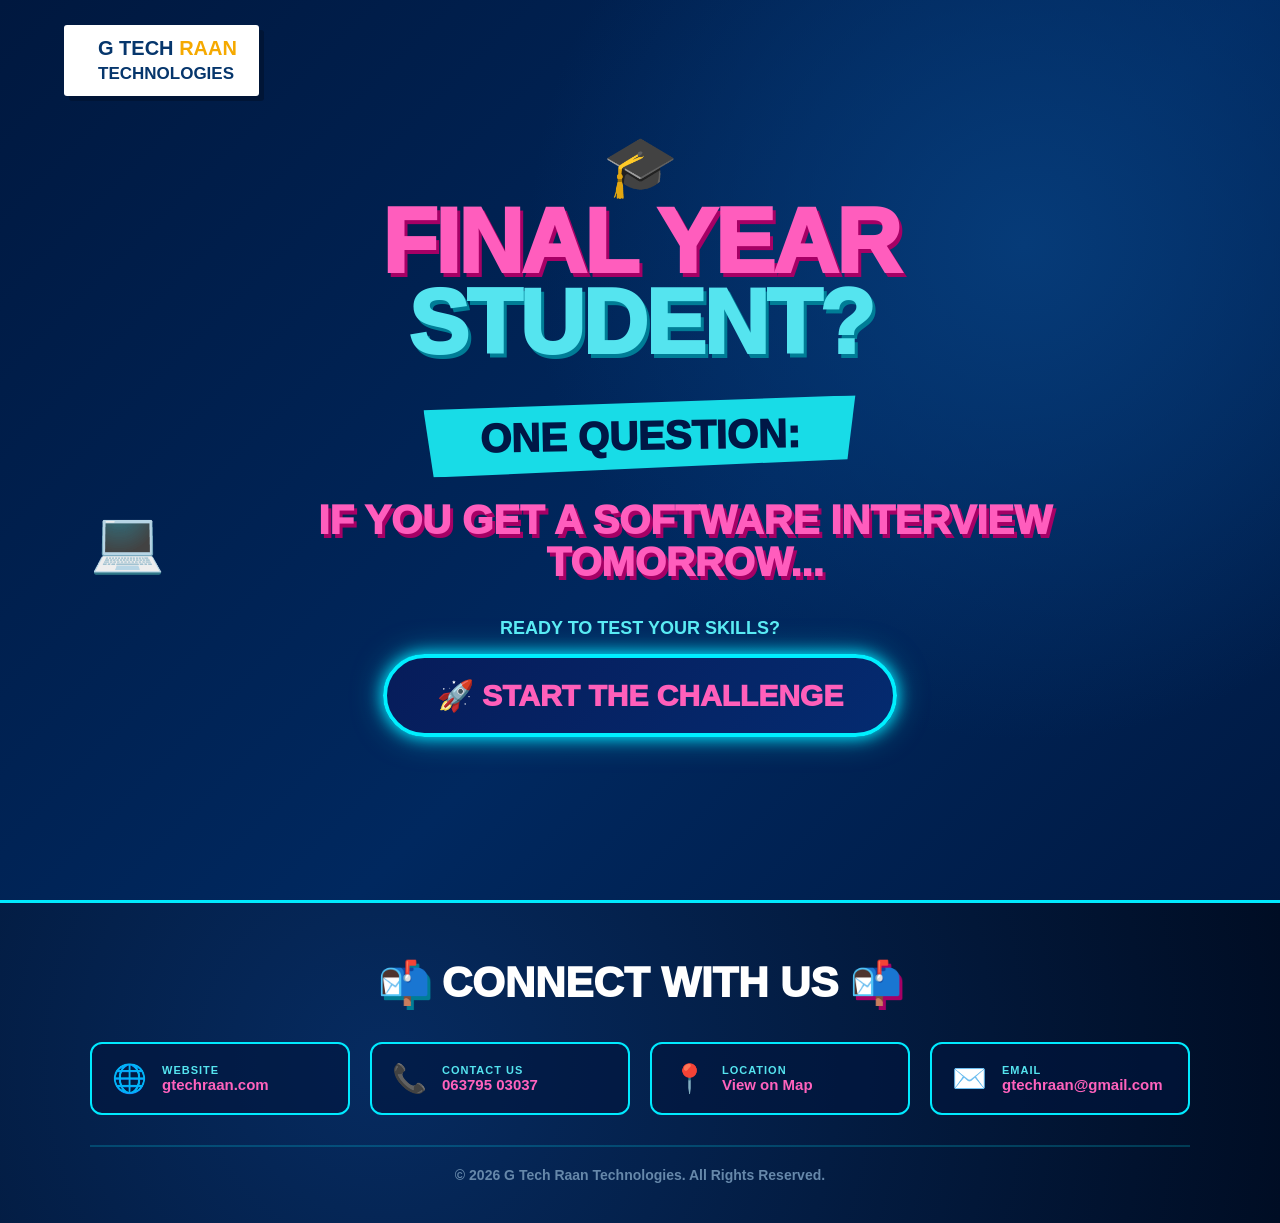
<file: index.html>
<!DOCTYPE html>
<html lang="en">

<head>
    <meta charset="UTF-8">
    <meta name="viewport" content="width=device-width, initial-scale=1.0">

    <title>G Tech Raan Technologies | IT Skill Challenge</title>

    <link rel="stylesheet" href="style.css">
</head>

<body>

    <!-- MAIN PAGE -->

    <div class="page">

        <!-- Header / Logo -->
        <header class="header">

            <div class="logo">
                <div class="logo-icon"></div>

                <div>
                    <div class="logo-name">
                        <span>G TECH</span>
                        <strong>RAAN</strong>
                    </div>

                    <div class="logo-subtitle">
                        TECHNOLOGIES
                    </div>
                </div>
            </div>

        </header>


        <!-- Hero Section -->

        <section class="hero">

            <div class="student-icon">🎓</div>

            <h2>
                <span class="pink">FINAL YEAR</span>
                <br>
                <span class="cyan">STUDENT?</span>
            </h2>

            <div class="one-question">
                ONE QUESTION:
            </div>

            <div class="interview">

                <div class="laptop">💻</div>

                <p>
                    <span class="pink">IF YOU GET A SOFTWARE</span>
                    <span class="pink">INTERVIEW</span>
                    <span class="pink"> TOMORROW...</span>
                </p>

            </div>



            <!-- Start Challenge -->

            <div class="start-section">

                <p class="start-label">
                    READY TO TEST YOUR SKILLS?
                </p>

                <button
                    class="start-button"
                    onclick="startChallenge()"
                >
                    🚀 START THE CHALLENGE
                </button>

            </div>

        </section>

    </div>

    <!-- ============================================ -->
    <!-- CONTACT INFO SECTION                        -->
    <!-- ============================================ -->

    <section class="contact-info-section">

        <div class="contact-container">

            <h2 class="contact-heading">
                <span class="cyan">📬</span> CONNECT WITH US <span class="pink">📬</span>
            </h2>

            <div class="contact-grid">

                <div class="contact-item">
                    <div class="contact-icon">🌐</div>
                    <div>
                        <div class="contact-label">Website</div>
                        <a href="https://gtechraan.com" target="_blank" class="contact-link">gtechraan.com</a>
                    </div>
                </div>

                <div class="contact-item">
                    <div class="contact-icon">📞</div>
                    <div>
                        <div class="contact-label">Contact Us</div>
                        <a href="tel:06379503037" class="contact-link">063795 03037</a>
                    </div>
                </div>

                <div class="contact-item">
                    <div class="contact-icon">📍</div>
                    <div>
                        <div class="contact-label">Location</div>
                        <a href="https://maps.app.goo.gl/K5QHPJwmhdSA6SvH7?g_st=ac" target="_blank" class="contact-link">View on Map</a>
                    </div>
                </div>

                <div class="contact-item">
                    <div class="contact-icon">✉️</div>
                    <div>
                        <div class="contact-label">Email</div>
                        <a href="mailto:gtechraan@gmail.com" class="contact-link">gtechraan@gmail.com</a>
                    </div>
                </div>

            </div>

            <div class="contact-footer">
                <p>&copy; 2026 G Tech Raan Technologies. All Rights Reserved.</p>
            </div>

        </div>

    </section>

    <script>
       function startChallenge() {
            // Reset any previous attempt so a returning student starts fresh
            sessionStorage.removeItem("quizFinished");
            sessionStorage.removeItem("studentSubmitted");
            sessionStorage.removeItem("quizScore");
            sessionStorage.removeItem("totalQuestions");
            sessionStorage.removeItem("timeUsed");

            // Clear in-progress markers so a new attempt doesn't resume old state
            sessionStorage.removeItem("quizInProgress");
            sessionStorage.removeItem("quizCurrentQuestion");
            sessionStorage.removeItem("quizTimeLeft");
            sessionStorage.removeItem("quizAnswers");

            window.location.href = "quiz.html";
        }
    </script>

</body>

</html>
</file>
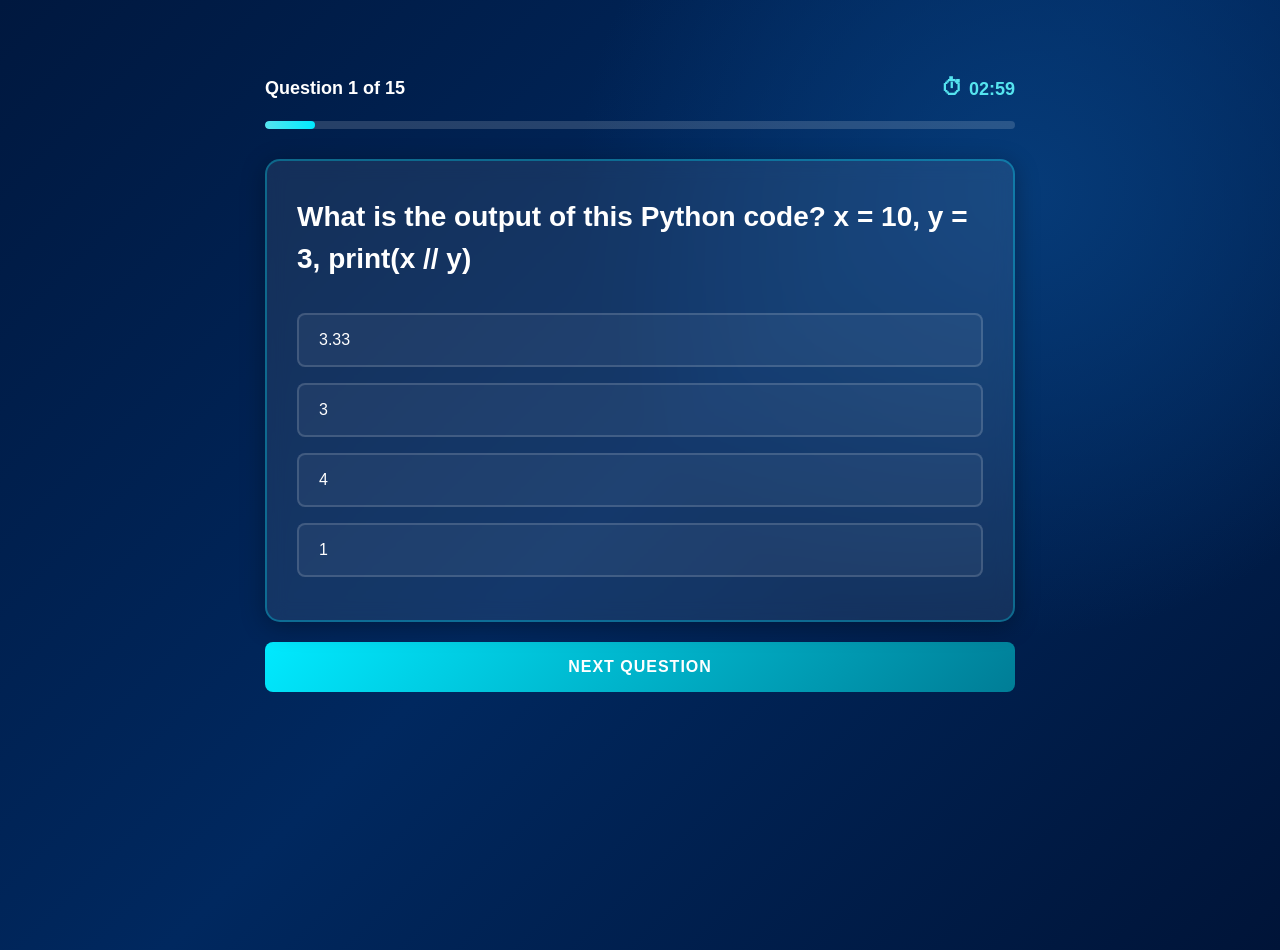
<file: quiz.html>
<!DOCTYPE html>
<html lang="en">
<head>
    <meta charset="UTF-8">
    <meta name="viewport" content="width=device-width, initial-scale=1.0">
    <title>IT Skill Challenge - Quiz</title>
    <link rel="stylesheet" href="style.css">
</head>

<body>

<div class="quiz-container">

    <div class="quiz-header">

        <div>
            <span id="questionNumber">Question 1 of 15</span>
        </div>

        <div class="timer">
            ⏱ <span id="timer">03:00</span>
        </div>

    </div>

    <div class="progress-container">
        <div id="progressBar"></div>
    </div>

    <div class="question-card">

        <h2 id="question"></h2>

        <div id="options"></div>

    </div>

    <button id="nextButton" class="next-btn" onclick="nextQuestion()">
        NEXT QUESTION
    </button>

</div>

<script>
    const questions = [
        {
            question: "What is the output of this Python code? x = 10, y = 3, print(x // y)",
            options: ["3.33", "3", "4", "1"],
            answer: 1
        },
        {
            question: "Which OOP concept allows a child class to acquire properties and methods of a parent class?",
            options: ["Encapsulation", "Polymorphism", "Inheritance", "Abstraction"],
            answer: 2
        },
        {
            question: "What is the main purpose of exception handling?",
            options: ["To increase program speed", "To handle runtime errors gracefully", "To create user interfaces", "To store database records"],
            answer: 1
        },
        {
            question: "Which SQL clause is used to filter rows based on a condition?",
            options: ["ORDER BY", "WHERE", "GROUP BY", "JOIN"],
            answer: 1
        },
        {
            question: "Which JOIN returns only rows that have matching values in both tables?",
            options: ["LEFT JOIN", "RIGHT JOIN", "FULL JOIN", "INNER JOIN"],
            answer: 3
        },
        {
            question: "What does SELECT MAX(Salary) FROM Employee return?",
            options: ["The lowest salary", "The average salary", "The highest salary", "The total salary"],
            answer: 2
        },
        {
            question: "What is the main purpose of a primary key?",
            options: ["To sort records", "To uniquely identify each row", "To delete duplicate tables", "To connect two databases"],
            answer: 1
        },
        {
            question: "A password must contain between 8 and 12 characters. Which set is best for boundary-value testing?",
            options: ["1, 5, 15, 20", "7, 8, 12, 13", "8, 9, 10, 11", "5, 10, 15, 20"],
            answer: 1
        },
        {
            question: "A developer fixes a reported defect. What should the tester primarily perform first?",
            options: ["Delete the defect", "Retest the specific defect", "Perform load testing", "Rewrite the test cases"],
            answer: 1
        },
        {
            question: "Which testing is performed after a change to ensure existing functionality still works?",
            options: ["Regression Testing", "Smoke Testing", "Performance Testing", "Usability Testing"],
            answer: 0
        },
        {
            question: "Which HTTP method is generally used to retrieve data from a server?",
            options: ["POST", "PUT", "GET", "DELETE"],
            answer: 2
        },
        {
            question: "What does HTTP status code 404 generally indicate?",
            options: ["Successful request", "Unauthorized request", "Server error", "Resource not found"],
            answer: 3
        },
        {
            question: "A developer has committed changes locally and wants to upload them to a remote GitHub repository. Which command should be used?",
            options: ["git pull", "git fetch", "git push", "git clone"],
            answer: 2
        },
        {
            question: "A company wants employees to use an application through a web browser without managing the underlying software infrastructure. Which cloud model fits best?",
            options: ["IaaS", "PaaS", "SaaS", "On-premises"],
            answer: 2
        },
        {
            question: "A program takes 2 seconds to process 100 records. Assuming linear scaling, how long will it take to process 500 records?",
            options: ["4 seconds", "6 seconds", "10 seconds", "20 seconds"],
            answer: 2
        }
    ];

    let currentQuestion = 0;
    let score = 0;
    let timeLeft = 180;
    let timerInterval = null;
    let answers = new Array(questions.length).fill(null);

    function loadQuestion() {
        const q = questions[currentQuestion];
        document.getElementById("questionNumber").textContent = `Question ${currentQuestion + 1} of ${questions.length}`;
        document.getElementById("question").textContent = q.question;

        const optionsContainer = document.getElementById("options");
        optionsContainer.innerHTML = "";

        q.options.forEach((option, index) => {
            const button = document.createElement("button");
            button.className = "option";
            button.textContent = option;
            button.onclick = function() {
                selectAnswer(index);
            };
            optionsContainer.appendChild(button);
        });

        updateProgress();
    }

    function selectAnswer(index) {
        const optionButtons = document.querySelectorAll(".option");
        optionButtons.forEach(button => {
            button.classList.remove("selected");
        });
        optionButtons[index].classList.add("selected");
        answers[currentQuestion] = index;
        saveQuizState();
    }

    function nextQuestion() {
        if (answers[currentQuestion] === null) {
            alert("Please select an answer before continuing.");
            return;
        }

        currentQuestion++;
        saveQuizState();
        if (currentQuestion >= questions.length) {
            finishQuiz();
            return;
        }
        loadQuestion();
    }

    function calculateScore() {
        score = 0;
        for (let i = 0; i < questions.length; i++) {
            if (answers[i] === questions[i].answer) {
                score++;
            }
        }
        return score;
    }

    function startTimer() {
        timerInterval = setInterval(function() {
            timeLeft--;
            saveQuizState();
            updateTimer();
            if (timeLeft <= 0) {
                clearInterval(timerInterval);
                finishQuiz();
            }
        }, 1000);
    }

    function updateTimer() {
        const minutes = Math.floor(timeLeft / 60);
        const seconds = timeLeft % 60;
        document.getElementById("timer").textContent =
            `${String(minutes).padStart(2, "0")}:${String(seconds).padStart(2, "0")}`;
    }

    function updateProgress() {
        const percentage = ((currentQuestion + 1) / questions.length) * 100;
        document.getElementById("progressBar").style.width = percentage + "%";
    }

       function finishQuiz() {
        if (timerInterval) {
            clearInterval(timerInterval);
        }
        calculateScore();
        sessionStorage.setItem("quizScore", score);
        sessionStorage.setItem("totalQuestions", questions.length);
        sessionStorage.setItem("timeUsed", 180 - timeLeft);
        sessionStorage.setItem("quizFinished", "true");

        // Clear in-progress markers so Back can never re-enter the quiz
        sessionStorage.removeItem("quizInProgress");
        sessionStorage.removeItem("quizCurrentQuestion");
        sessionStorage.removeItem("quizTimeLeft");
        sessionStorage.removeItem("quizAnswers");

        // replace() removes quiz.html from history after finishing
        window.location.replace("result.html");
    }

    function saveQuizState() {
        sessionStorage.setItem("quizInProgress", "true");
        sessionStorage.setItem("quizCurrentQuestion", currentQuestion);
        sessionStorage.setItem("quizTimeLeft", timeLeft);
        sessionStorage.setItem("quizAnswers", JSON.stringify(answers));
    }

    function restoreQuizState() {
        currentQuestion = Number(sessionStorage.getItem("quizCurrentQuestion")) || 0;
        timeLeft        = Number(sessionStorage.getItem("quizTimeLeft")) || 180;
        const saved     = sessionStorage.getItem("quizAnswers");
        answers         = saved ? JSON.parse(saved) : new Array(questions.length).fill(null);

        // If they somehow finished all questions but flag wasn't set, force finish
        if (currentQuestion >= questions.length) {
            finishQuiz();
        }
    }

    // ---- ENTRY LOGIC ----
    const quizAlreadyFinished = sessionStorage.getItem("quizFinished") === "true";
    const quizInProgress     = sessionStorage.getItem("quizInProgress") === "true";

    if (quizAlreadyFinished) {
        // Finished the quiz — never show questions again, go to form
        window.location.replace("result.html");
    } else if (quizInProgress) {
        // Returning mid-quiz (browser Back) — restore exact state
        restoreQuizState();
        loadQuestion();
        startTimer();
    } else {
        // Brand new attempt
        currentQuestion = 0;
        timeLeft = 180;
        answers = new Array(questions.length).fill(null);
        saveQuizState();
        loadQuestion();
        startTimer();
    }
</script>

</body>
</html>
</file>
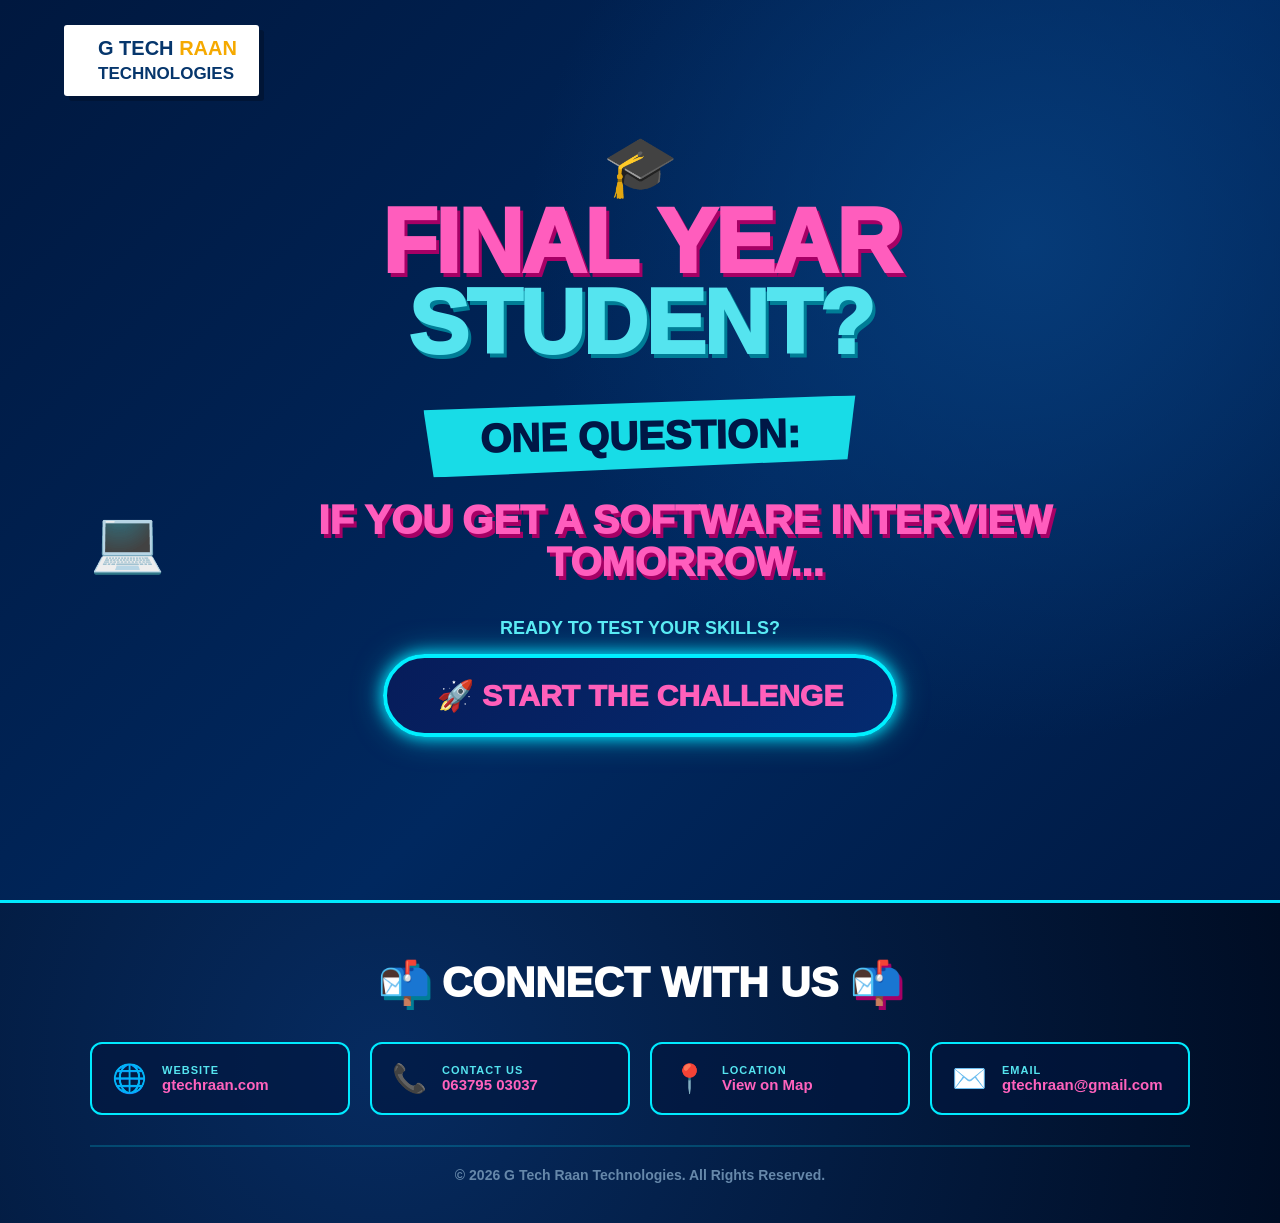
<file: result.html>
<!DOCTYPE html>
<html lang="en">
<head>
    <meta charset="UTF-8">
    <meta name="viewport" content="width=device-width, initial-scale=1.0">
    <title>Get Your Result</title>
    <link rel="stylesheet" href="style.css">
</head>

<body>

<div class="form-container">

    <h1>🎯 Challenge Completed!</h1>

    <p>
        Enter your details below to unlock your IT Skill Score.
    </p>

    <form id="studentForm">

        <input
            type="text"
            id="name"
            placeholder="Full Name *"
            required
        >

        <input
            type="tel"
            id="mobile"
            placeholder="Mobile Number *"
            pattern="[0-9]{10}"
            required
        >

        <input
            type="email"
            id="email"
            placeholder="Email Address *"
            required
        >

        <input
            type="text"
            id="college"
            placeholder="College Name *"
            required
        >

        <input
            type="text"
            id="department"
            placeholder="Department *"
            required
        >

        <select id="graduation" required>
            <option value="">Select Graduation Year</option>
            <option>2026</option>
            <option>2027</option>
            <option>2028</option>
            <option>2029</option>
        </select>

        <button type="submit" class="submit-btn">
            UNLOCK MY SCORE
        </button>

    </form>

    <div id="message"></div>

</div>

<script>
    // Replace with your Google Apps Script URL when ready
    const GOOGLE_SCRIPT_URL = "https://script.google.com/macros/s/AKfycbxVECvPIRG3tjBimKsPMuKSPLeHH2o-MMG2mCJCLRVTEBhNF_hXm90XVCj6oOFeivwtIQ/exec";
 // ---- GUARD 1: Only allow access if quiz was actually finished ----
    if (sessionStorage.getItem("quizFinished") !== "true") {
        window.location.replace("index.html");
    }

    // ---- GUARD 2: If already submitted, don't let them resubmit ----
    if (sessionStorage.getItem("studentSubmitted") === "true") {
        window.location.replace("score.html");
    }
    document.getElementById("studentForm").addEventListener("submit", async function(event) {
        event.preventDefault();

        const button = document.querySelector(".submit-btn");
        button.disabled = true;
        button.textContent = "SUBMITTING...";

        const score = sessionStorage.getItem("quizScore");
        const total = sessionStorage.getItem("totalQuestions");
        const timeUsed = sessionStorage.getItem("timeUsed");

        const studentData = {
            name: document.getElementById("name").value.trim(),
            mobile: document.getElementById("mobile").value.trim(),
            email: document.getElementById("email").value.trim(),
            college: document.getElementById("college").value.trim(),
            department: document.getElementById("department").value.trim(),
            graduation: document.getElementById("graduation").value,
            score: score,
            total: total,
            timeUsed: timeUsed,
            submittedAt: new Date().toLocaleString()
        };

        try {
            await fetch(GOOGLE_SCRIPT_URL, {
                method: "POST",
                mode: "no-cors",
                headers: {
                    "Content-Type": "text/plain;charset=utf-8"
                },
                body: JSON.stringify(studentData)
            });
    

            // For now, just store in session and proceed
            sessionStorage.setItem("studentSubmitted", "true");
            window.location.href = "score.html";

        } catch (error) {
            console.error(error);
            button.disabled = false;
            button.textContent = "UNLOCK MY SCORE";
            document.getElementById("message").textContent = "Something went wrong. Please try again.";
        }
    });
</script>

</body>
</html>
</file>
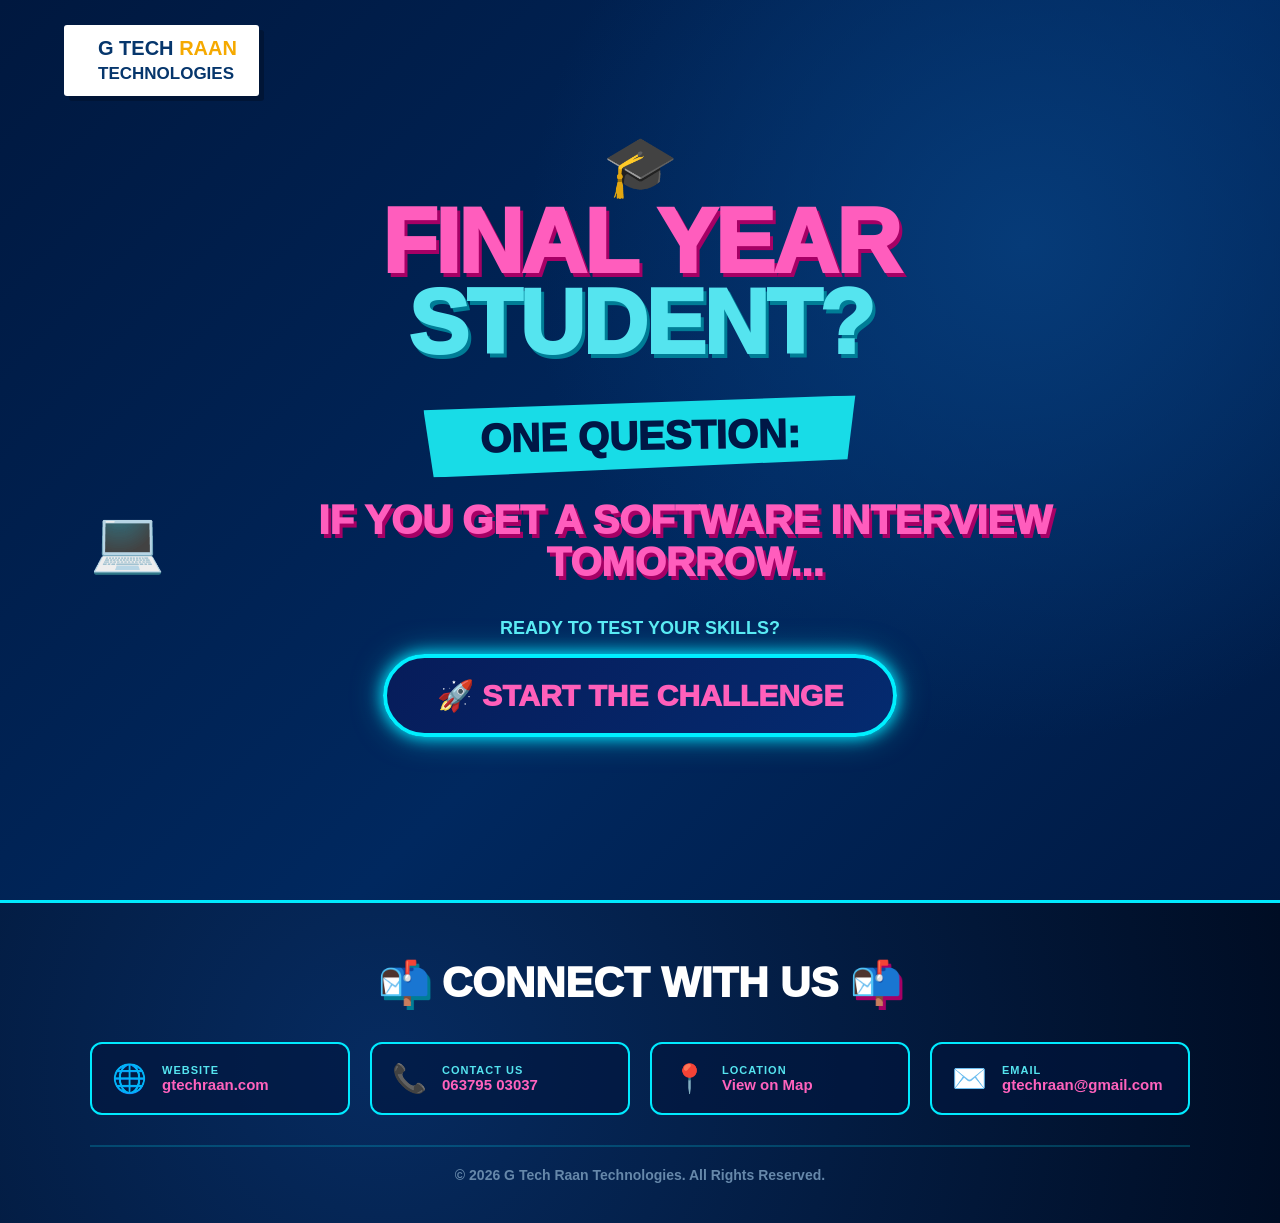
<file: score.html>
<!DOCTYPE html>
<html lang="en">
<head>
    <meta charset="UTF-8">
    <meta name="viewport" content="width=device-width, initial-scale=1.0">
    <title>Your IT Skill Score</title>
    <link rel="stylesheet" href="style.css">
</head>

<body>

<div class="score-container">

    <div class="success-icon">🏆</div>

    <h1>Your IT Skill Score</h1>

    <div class="score-number">
        <span id="score">0</span>
        /
        <span id="total">15</span>
    </div>

    <h2 id="level"></h2>

    <p id="message"></p>

    <button class="whatsapp-btn" onclick="openWhatsApp()">
        📱 GET MY LEARNING ROADMAP
    </button>

</div>

<script>
    const submitted = sessionStorage.getItem("studentSubmitted");

    // Security check: Don't show score if student hasn't submitted the form
   if (submitted !== "true") {
    window.location.replace("index.html");   // send to front page, not form
}

    const score = Number(sessionStorage.getItem("quizScore"));
    const total = Number(sessionStorage.getItem("totalQuestions"));

    document.getElementById("score").textContent = score;
    document.getElementById("total").textContent = total;

    const percentage = (score / total) * 100;

    let level = "";
    let message = "";

    if (percentage >= 80) {
        level = "🌟 EXCELLENT IT READINESS";
        message = "You have demonstrated strong IT fundamentals. Keep building your interview skills.";
    } else if (percentage >= 60) {
        level = "💪 INTERVIEW READY";
        message = "You have a good foundation, but there are areas you can strengthen before interviews.";
    } else if (percentage >= 40) {
        level = "📚 NEEDS IMPROVEMENT";
        message = "You have some good fundamentals. Strengthening your core IT skills can improve your interview readiness.";
    } else {
        level = "🔧 SKILLS NEED BUILDING";
        message = "This challenge identified several areas where you can strengthen your IT fundamentals.";
    }

    document.getElementById("level").textContent = level;
    document.getElementById("message").textContent = message;

    function openWhatsApp() {
        const text = encodeURIComponent(
            "Hi, I completed the IT Skill Challenge and would like to receive my personalized learning roadmap."
        );
        // Replace YOUR_NUMBER with actual WhatsApp number
        window.open("https://wa.me/ 63795 03037?text=" + text, "_blank");
    }
</script>

</body>
</html>
</file>
<file: style.css>
/* ============================================ */
/* RESET & BASE STYLES                         */
/* ============================================ */

* {
    margin: 0;
    padding: 0;
    box-sizing: border-box;
}

body {
    font-family: Arial, Helvetica, sans-serif;
    background:
        radial-gradient(circle at 80% 20%, #063b78, transparent 35%),
        linear-gradient(135deg, #00183f, #00285f, #001438);
    color: white;
    min-height: 100vh;
}

/* ============================================ */
/* MAIN PAGE - LANDING                        */
/* ============================================ */

.page {
    width: 100%;
    min-height: 100vh;
    overflow: hidden;
}

/* HEADER */
.header {
    padding: 25px 5%;
    display: flex;
    justify-content: flex-start;
}

.logo {
    background: white;
    color: #06366c;
    padding: 12px 22px;
    display: flex;
    align-items: center;
    gap: 12px;
    border-radius: 3px;
    box-shadow: 5px 5px 0 #001536;
}

.logo-icon {
    font-size: 38px;
}

.logo-name {
    font-size: 20px;
    font-weight: 900;
}

.logo-name strong {
    color: #f5a900;
}

.logo-subtitle {
    font-size: 17px;
    font-weight: 900;
    margin-top: 4px;
}

/* HERO */
.hero {
    width: 92%;
    max-width: 1100px;
    margin: auto;
    text-align: center;
}

.student-icon {
    font-size: 60px;
    margin-top: 10px;
}

.hero h2 {
    font-size: clamp(45px, 8vw, 90px);
    line-height: 0.9;
    font-weight: 1000;
    letter-spacing: -2px;
    margin-bottom: 35px;
}

.pink {
    color: #ff5dbd;
    text-shadow: 3px 4px 0 #a60065;
}

.cyan {
    color: #55e4ef;
    text-shadow: 3px 4px 0 #007d96;
}

/* ONE QUESTION */
.one-question {
    display: inline-block;
    padding: 15px 65px;
    background: #18dce7;
    color: #001746;
    font-size: clamp(24px, 4vw, 40px);
    font-weight: 1000;
    transform: rotate(-1deg);
    margin-bottom: 25px;
    clip-path: polygon(2% 10%, 98% 0%, 96% 85%, 4% 100%);
}

/* INTERVIEW */
.interview {
    display: flex;
    justify-content: center;
    align-items: center;
    gap: 15px;
    margin-bottom: 25px;
}

.laptop {
    font-size: 60px;
}

.interview p {
    font-size: clamp(22px, 3.5vw, 40px);
    font-weight: 1000;
    line-height: 1.05;
}

/* READY */
.ready-box {
    width: 100%;
    background: #18e2ed;
    padding: 15px 20px;
    margin: 15px auto 35px;
    transform: rotate(-1deg);
    clip-path: polygon(2% 15%, 97% 0%, 100% 78%, 96% 100%, 4% 90%, 0% 30%);
}

.ready-box h1 {
    color: #001451;
    font-size: clamp(50px, 9vw, 105px);
    font-weight: 1000;
    font-style: italic;
    letter-spacing: -3px;
    text-shadow: 4px 5px 0 #007b9b;
}

/* CHALLENGE TITLE */
.challenge-title {
    border: 4px solid #00eaff;
    border-radius: 50px;
    padding: 18px 30px;
    width: 90%;
    max-width: 800px;
    margin: auto;
    font-size: clamp(22px, 4vw, 38px);
    font-weight: 900;
    box-shadow: 0 0 15px rgba(0, 238, 255, 0.7);
    line-height: 1.15;
}

.challenge-title span {
    color: #ff62bd;
}

.challenge-title b {
    color: #ff62bd;
}

/* START SECTION */
.start-section {
    margin: 35px auto 60px;
}

.start-label {
    color: #5cecf4;
    font-size: 18px;
    font-weight: 900;
    margin-bottom: 15px;
}

.start-button {
    border: 4px solid #00efff;
    border-radius: 60px;
    padding: 20px 50px;
    background: linear-gradient(135deg, #071c5a, #042b70);
    color: #ff5fba;
    font-size: clamp(20px, 3vw, 30px);
    font-weight: 1000;
    cursor: pointer;
    box-shadow: 0 0 15px #00eaff, 0 0 30px rgba(0, 234, 255, 0.5);
    transition: 0.25s;
}

.start-button:hover {
    transform: scale(1.07);
    background: #00eaff;
    color: #00154b;
    box-shadow: 0 0 20px #00ffff, 0 0 40px #00ffff;
}

.start-button:active {
    transform: scale(0.98);
}

/* ============================================ */
/* CONTACT INFO SECTION                        */
/* ============================================ */

.contact-info-section {
    background: radial-gradient(circle at 30% 50%, #062b60, #000d24);
    padding: 55px 5% 40px;
    border-top: 3px solid #00eaff;
}

.contact-container {
    max-width: 1100px;
    margin: auto;
    text-align: center;
}

.contact-heading {
    font-size: clamp(28px, 4vw, 42px);
    font-weight: 1000;
    margin-bottom: 35px;
}

.contact-grid {
    display: grid;
    grid-template-columns: repeat(4, 1fr);
    gap: 20px;
    margin-bottom: 30px;
}

.contact-item {
    display: flex;
    align-items: center;
    gap: 15px;
    background: rgba(0, 20, 60, 0.6);
    border: 2px solid #00eaff;
    border-radius: 12px;
    padding: 18px 20px;
    transition: 0.3s;
    text-align: left;
}

.contact-item:hover {
    background: rgba(0, 234, 255, 0.1);
    box-shadow: 0 0 25px rgba(0, 234, 255, 0.25);
    transform: translateY(-3px);
}

.contact-icon {
    font-size: 28px;
    flex-shrink: 0;
}

.contact-label {
    color: #55e4ef;
    font-size: 11px;
    font-weight: 700;
    text-transform: uppercase;
    letter-spacing: 1px;
}

.contact-link {
    color: #ff62bd;
    font-size: 15px;
    font-weight: 900;
    text-decoration: none;
    transition: 0.2s;
    word-break: break-word;
}

.contact-link:hover {
    color: #55e4ef;
    text-decoration: underline;
}

.contact-text {
    color: #ffffff;
    font-size: 14px;
    font-weight: 600;
    word-break: break-word;
}

.contact-footer {
    margin-top: 30px;
    padding-top: 20px;
    border-top: 2px solid rgba(0, 234, 255, 0.2);
}

.contact-footer p {
    color: #6688aa;
    font-size: 14px;
    font-weight: 600;
}

/* ============================================ */
/* QUIZ PAGE STYLES                           */
/* ============================================ */

.quiz-container {
    max-width: 800px;
    margin: 50px auto;
    padding: 25px;
}

.quiz-header {
    display: flex;
    justify-content: space-between;
    align-items: center;
    margin-bottom: 20px;
}

.quiz-header span {
    font-size: 18px;
    font-weight: 600;
}

.timer {
    font-size: 22px;
    font-weight: bold;
    color: #55e4ef;
}

.progress-container {
    height: 8px;
    background: rgba(255, 255, 255, 0.15);
    border-radius: 10px;
    margin-bottom: 30px;
    overflow: hidden;
}

#progressBar {
    height: 100%;
    width: 6.66%;
    background: linear-gradient(90deg, #55e4ef, #00eaff);
    border-radius: 10px;
    transition: width 0.5s ease;
}

.question-card {
    background: rgba(255, 255, 255, 0.08);
    backdrop-filter: blur(10px);
    padding: 35px 30px;
    border-radius: 15px;
    border: 2px solid rgba(0, 234, 255, 0.3);
    box-shadow: 0 5px 25px rgba(0, 0, 0, 0.3);
}

.question-card h2 {
    margin-bottom: 25px;
    line-height: 1.5;
    font-size: clamp(20px, 2.5vw, 28px);
    color: #ffffff;
}

.option {
    width: 100%;
    padding: 16px 20px;
    margin: 8px 0;
    border: 2px solid rgba(255, 255, 255, 0.15);
    border-radius: 8px;
    background: rgba(255, 255, 255, 0.05);
    text-align: left;
    cursor: pointer;
    font-size: 16px;
    color: white;
    transition: 0.3s;
}

.option:hover {
    border-color: #55e4ef;
    background: rgba(85, 228, 239, 0.1);
    transform: translateX(5px);
}

.option.selected {
    border-color: #55e4ef;
    background: rgba(85, 228, 239, 0.2);
    box-shadow: 0 0 20px rgba(85, 228, 239, 0.2);
}

.next-btn {
    margin-top: 20px;
    width: 100%;
    padding: 16px;
    border: none;
    border-radius: 8px;
    background: linear-gradient(135deg, #00eaff, #007d96);
    color: white;
    font-weight: bold;
    cursor: pointer;
    font-size: 16px;
    transition: 0.3s;
    letter-spacing: 1px;
}

.next-btn:hover {
    transform: scale(1.02);
    box-shadow: 0 0 25px rgba(0, 234, 255, 0.4);
}

.next-btn:active {
    transform: scale(0.98);
}

/* ============================================ */
/* FORM PAGE STYLES                           */
/* ============================================ */

.form-container {
    max-width: 520px;
    margin: 60px auto;
    padding: 45px 35px;
    background: rgba(255, 255, 255, 0.06);
    backdrop-filter: blur(10px);
    border-radius: 15px;
    border: 2px solid rgba(0, 234, 255, 0.3);
    box-shadow: 0 5px 25px rgba(0, 0, 0, 0.3);
}

.form-container h1 {
    margin-bottom: 10px;
    text-align: center;
    font-size: clamp(28px, 4vw, 38px);
}

.form-container p {
    margin-bottom: 25px;
    color: #88ccff;
    text-align: center;
    font-size: 16px;
}

form {
    display: flex;
    flex-direction: column;
    gap: 14px;
}

input,
select {
    padding: 15px 18px;
    border: 2px solid rgba(255, 255, 255, 0.15);
    border-radius: 8px;
    font-size: 15px;
    background: rgba(255, 255, 255, 0.05);
    color: white;
    transition: 0.3s;
}

input::placeholder {
    color: rgba(255, 255, 255, 0.5);
}

input:focus,
select:focus {
    outline: none;
    border-color: #55e4ef;
    background: rgba(255, 255, 255, 0.1);
    box-shadow: 0 0 15px rgba(85, 228, 239, 0.15);
}

select {
    color: white;
    appearance: none;
    cursor: pointer;
}

select option {
    background: #00183f;
    color: white;
}

select option:first-child {
    color: rgba(255, 255, 255, 0.5);
}

.submit-btn {
    border: none;
    padding: 16px 30px;
    border-radius: 8px;
    background: linear-gradient(135deg, #00eaff, #007d96);
    color: white;
    font-weight: bold;
    cursor: pointer;
    font-size: 16px;
    transition: 0.3s;
    letter-spacing: 1px;
    margin-top: 5px;
}

.submit-btn:hover {
    transform: scale(1.02);
    box-shadow: 0 0 25px rgba(0, 234, 255, 0.4);
}

.submit-btn:active {
    transform: scale(0.98);
}

.submit-btn:disabled {
    opacity: 0.6;
    cursor: not-allowed;
}

#message {
    text-align: center;
    margin-top: 15px;
    color: #ff62bd;
    font-weight: bold;
    font-size: 15px;
}

/* ============================================ */
/* SCORE PAGE STYLES                          */
/* ============================================ */

.score-container {
    max-width: 600px;
    margin: 80px auto;
    text-align: center;
    background: rgba(255, 255, 255, 0.06);
    backdrop-filter: blur(10px);
    padding: 55px 35px 45px;
    border-radius: 20px;
    border: 2px solid rgba(0, 234, 255, 0.3);
    box-shadow: 0 5px 25px rgba(0, 0, 0, 0.3);
}

.success-icon {
    font-size: 60px;
    margin-bottom: 10px;
}

.score-container h1 {
    font-size: clamp(28px, 4vw, 38px);
    margin-bottom: 5px;
}

.score-number {
    font-size: 65px;
    font-weight: bold;
    margin: 20px 0;
    color: #55e4ef;
    text-shadow: 0 0 30px rgba(85, 228, 239, 0.3);
}

.score-number span {
    font-size: 65px;
}

.score-container h2 {
    margin-bottom: 12px;
    color: #ff62bd;
    font-size: clamp(20px, 3vw, 28px);
}

.score-container p {
    line-height: 1.7;
    margin-bottom: 30px;
    color: #88ccff;
    font-size: 16px;
    max-width: 450px;
    margin-left: auto;
    margin-right: auto;
}

.whatsapp-btn {
    border: none;
    padding: 16px 35px;
    border-radius: 8px;
    background: linear-gradient(135deg, #25D366, #1da851);
    color: white;
    font-weight: bold;
    cursor: pointer;
    font-size: 16px;
    transition: 0.3s;
    letter-spacing: 0.5px;
}

.whatsapp-btn:hover {
    transform: scale(1.05);
    box-shadow: 0 0 30px rgba(37, 211, 102, 0.4);
}

.whatsapp-btn:active {
    transform: scale(0.97);
}

/* ============================================ */
/* RESPONSIVE - LANDING PAGE                   */
/* ============================================ */

@media (max-width: 800px) {
    .header {
        justify-content: center;
        padding: 20px 15px;
    }

    .logo {
        transform: scale(0.9);
    }

    .hero {
        width: 94%;
    }

    .student-icon {
        font-size: 45px;
    }

    .one-question {
        padding: 12px 40px;
        font-size: clamp(20px, 4vw, 28px);
    }

    .interview {
        flex-direction: column;
        gap: 5px;
    }

    .laptop {
        font-size: 45px;
    }

    .challenge-title {
        width: 100%;
        padding: 15px;
        border-radius: 30px;
        font-size: clamp(18px, 3.5vw, 28px);
    }

    .start-button {
        width: 90%;
        padding: 17px 15px;
        font-size: clamp(18px, 3vw, 24px);
    }

    .ready-box h1 {
        font-size: clamp(40px, 8vw, 70px);
    }
}

/* ============================================ */
/* RESPONSIVE - CONTACT SECTION                */
/* ============================================ */

@media (max-width: 900px) {
    .contact-grid {
        grid-template-columns: repeat(2, 1fr);
        gap: 15px;
    }
}

@media (max-width: 600px) {
    .contact-info-section {
        padding: 40px 4% 30px;
    }

    .contact-heading {
        font-size: clamp(24px, 5vw, 32px);
        margin-bottom: 25px;
    }

    .contact-grid {
        grid-template-columns: 1fr;
        gap: 12px;
    }

    .contact-item {
        padding: 14px 16px;
        gap: 12px;
    }

    .contact-icon {
        font-size: 22px;
    }

    .contact-label {
        font-size: 10px;
    }

    .contact-link {
        font-size: 13px;
    }

    .contact-text {
        font-size: 13px;
    }

    .contact-footer p {
        font-size: 12px;
    }
}

@media (max-width: 400px) {
    .contact-item {
        flex-direction: column;
        text-align: center;
        padding: 12px;
        gap: 5px;
    }

    .contact-icon {
        font-size: 24px;
    }
}

/* ============================================ */
/* RESPONSIVE - QUIZ PAGE                      */
/* ============================================ */

@media (max-width: 768px) {
    .quiz-container {
        margin: 30px 15px;
        padding: 15px;
    }

    .quiz-header {
        flex-direction: row;
        flex-wrap: wrap;
        gap: 10px;
    }

    .quiz-header span {
        font-size: 15px;
    }

    .timer {
        font-size: 18px;
    }

    .question-card {
        padding: 25px 18px;
    }

    .question-card h2 {
        font-size: clamp(18px, 2.5vw, 22px);
    }

    .option {
        padding: 14px 16px;
        font-size: 14px;
    }

    .next-btn {
        padding: 14px;
        font-size: 14px;
    }
}

@media (max-width: 480px) {
    .quiz-container {
        margin: 15px 10px;
        padding: 10px;
    }

    .question-card {
        padding: 20px 14px;
    }

    .question-card h2 {
        font-size: 17px;
    }

    .option {
        padding: 12px 14px;
        font-size: 13px;
        margin: 6px 0;
    }

    .next-btn {
        padding: 12px;
        font-size: 13px;
    }

    .timer {
        font-size: 16px;
    }

    .progress-container {
        height: 6px;
    }
}

/* ============================================ */
/* RESPONSIVE - FORM PAGE                      */
/* ============================================ */

@media (max-width: 768px) {
    .form-container {
        margin: 40px 20px;
        padding: 35px 25px;
    }

    .form-container h1 {
        font-size: clamp(24px, 4vw, 32px);
    }

    .form-container p {
        font-size: 14px;
    }

    input,
    select {
        padding: 13px 15px;
        font-size: 14px;
    }

    .submit-btn {
        padding: 14px 25px;
        font-size: 14px;
    }
}

@media (max-width: 480px) {
    .form-container {
        margin: 25px 12px;
        padding: 25px 18px;
    }

    .form-container h1 {
        font-size: 22px;
    }

    .form-container p {
        font-size: 13px;
        margin-bottom: 18px;
    }

    input,
    select {
        padding: 12px 14px;
        font-size: 13px;
    }

    .submit-btn {
        padding: 13px 20px;
        font-size: 13px;
    }

    #message {
        font-size: 13px;
    }
}

/* ============================================ */
/* RESPONSIVE - SCORE PAGE                     */
/* ============================================ */

@media (max-width: 768px) {
    .score-container {
        margin: 50px 20px;
        padding: 40px 25px;
    }

    .success-icon {
        font-size: 45px;
    }

    .score-container h1 {
        font-size: clamp(24px, 4vw, 32px);
    }

    .score-number {
        font-size: 50px;
    }

    .score-number span {
        font-size: 50px;
    }

    .score-container h2 {
        font-size: clamp(18px, 3vw, 24px);
    }

    .score-container p {
        font-size: 14px;
        padding: 0 10px;
    }

    .whatsapp-btn {
        padding: 14px 25px;
        font-size: 14px;
    }
}

@media (max-width: 480px) {
    .score-container {
        margin: 30px 12px;
        padding: 30px 18px;
    }

    .success-icon {
        font-size: 35px;
    }

    .score-container h1 {
        font-size: 22px;
    }

    .score-number {
        font-size: 40px;
        margin: 15px 0;
    }

    .score-number span {
        font-size: 40px;
    }

    .score-container h2 {
        font-size: 17px;
    }

    .score-container p {
        font-size: 13px;
        margin-bottom: 20px;
    }

    .whatsapp-btn {
        padding: 12px 20px;
        font-size: 13px;
        width: 100%;
    }
}

/* ============================================ */
/* UTILITY & ANIMATIONS                       */
/* ============================================ */

@keyframes fadeIn {
    from {
        opacity: 0;
        transform: translateY(20px);
    }
    to {
        opacity: 1;
        transform: translateY(0);
    }
}

.fade-in {
    animation: fadeIn 0.5s ease forwards;
}

@keyframes pulse {
    0% {
        transform: scale(1);
    }
    50% {
        transform: scale(1.05);
    }
    100% {
        transform: scale(1);
    }
}

.pulse {
    animation: pulse 2s infinite;
}

/* Scrollbar Styling */
::-webkit-scrollbar {
    width: 8px;
}

::-webkit-scrollbar-track {
    background: rgba(255, 255, 255, 0.05);
}

::-webkit-scrollbar-thumb {
    background: #55e4ef;
    border-radius: 4px;
}

::-webkit-scrollbar-thumb:hover {
    background: #00eaff;
}
</file>
